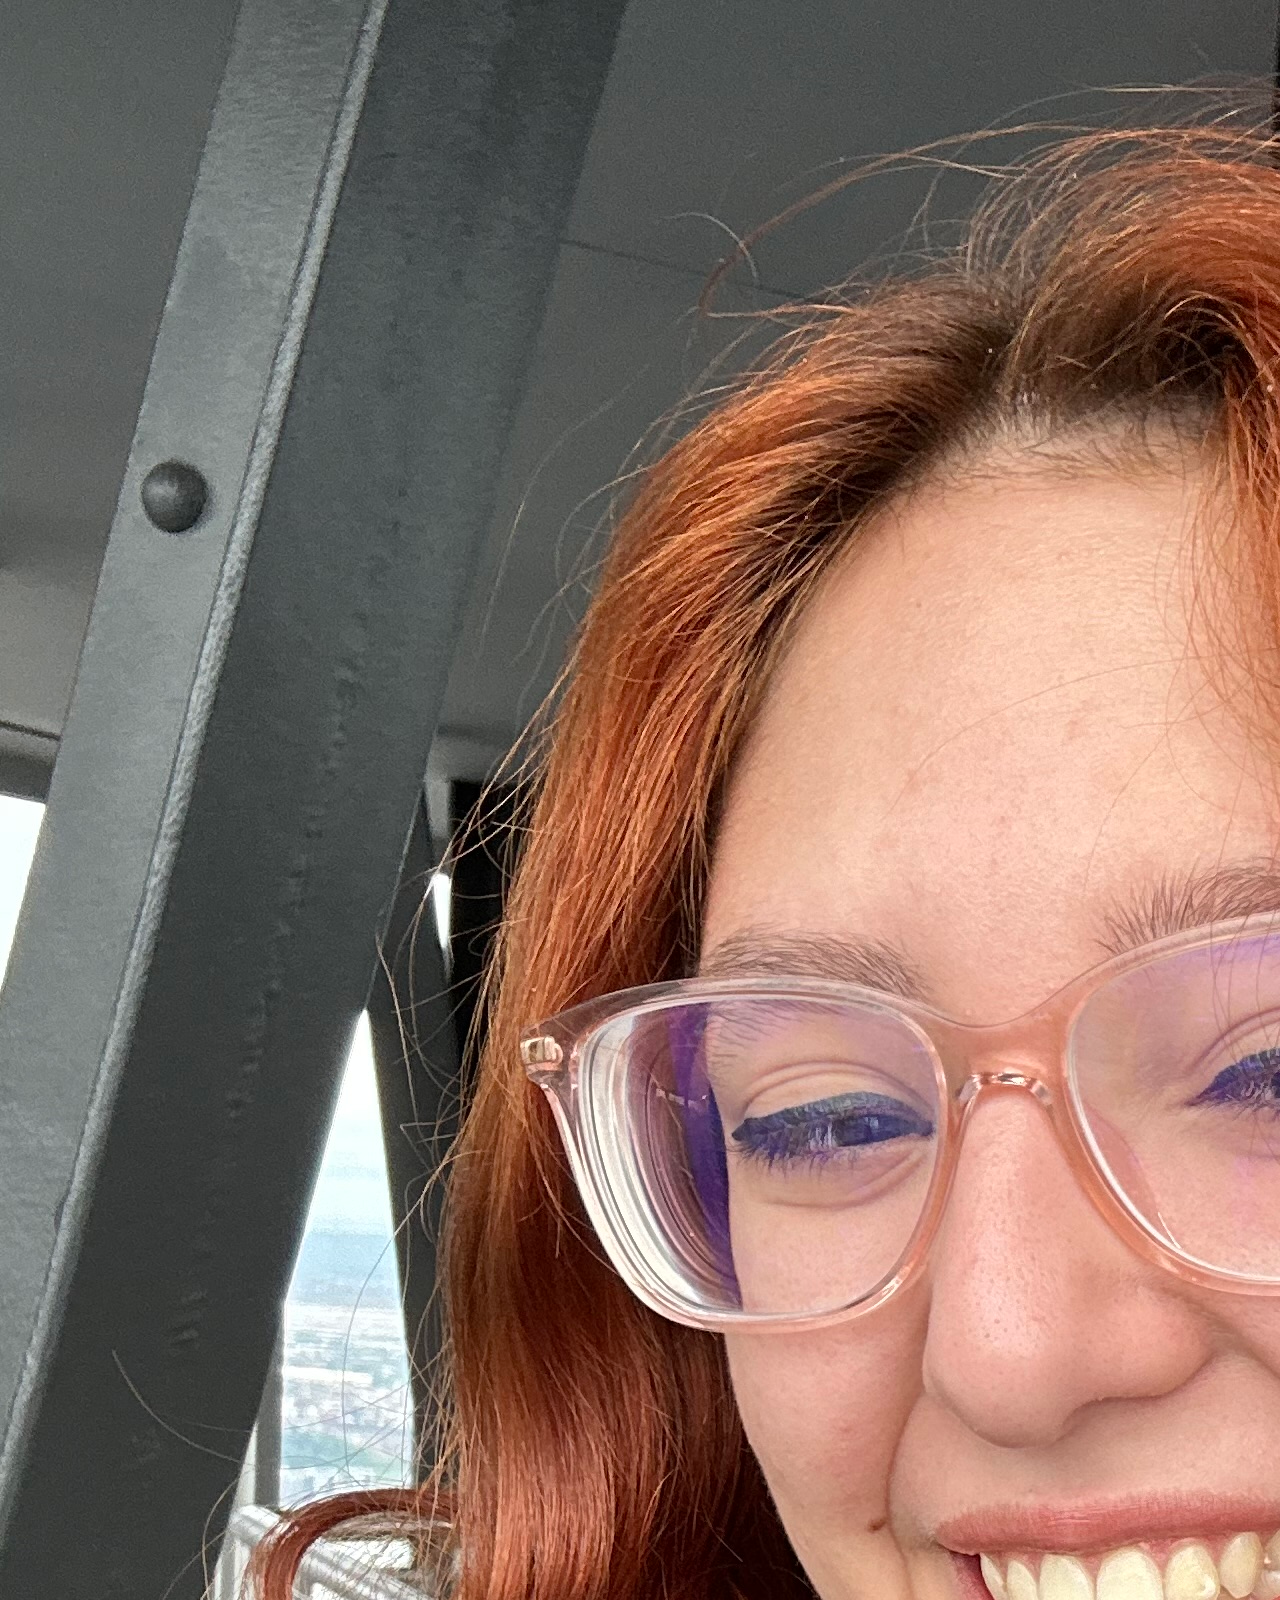
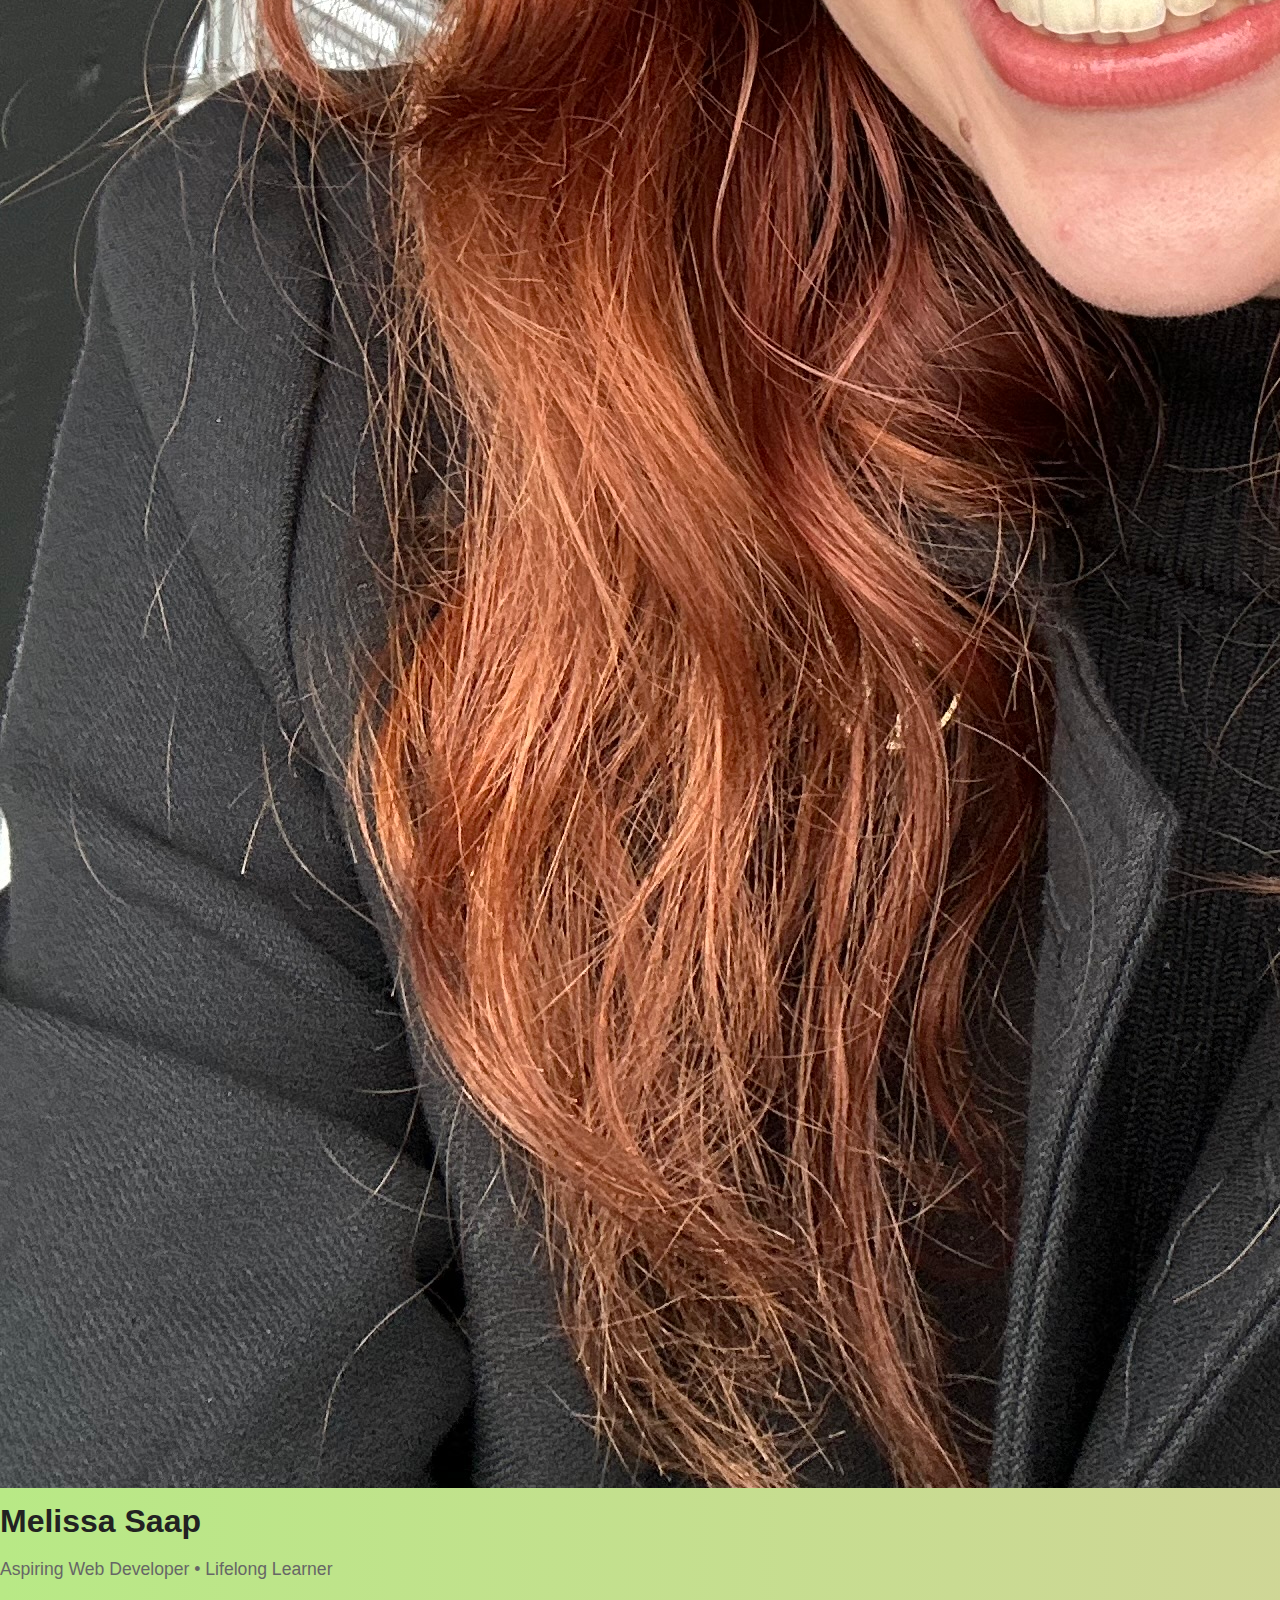
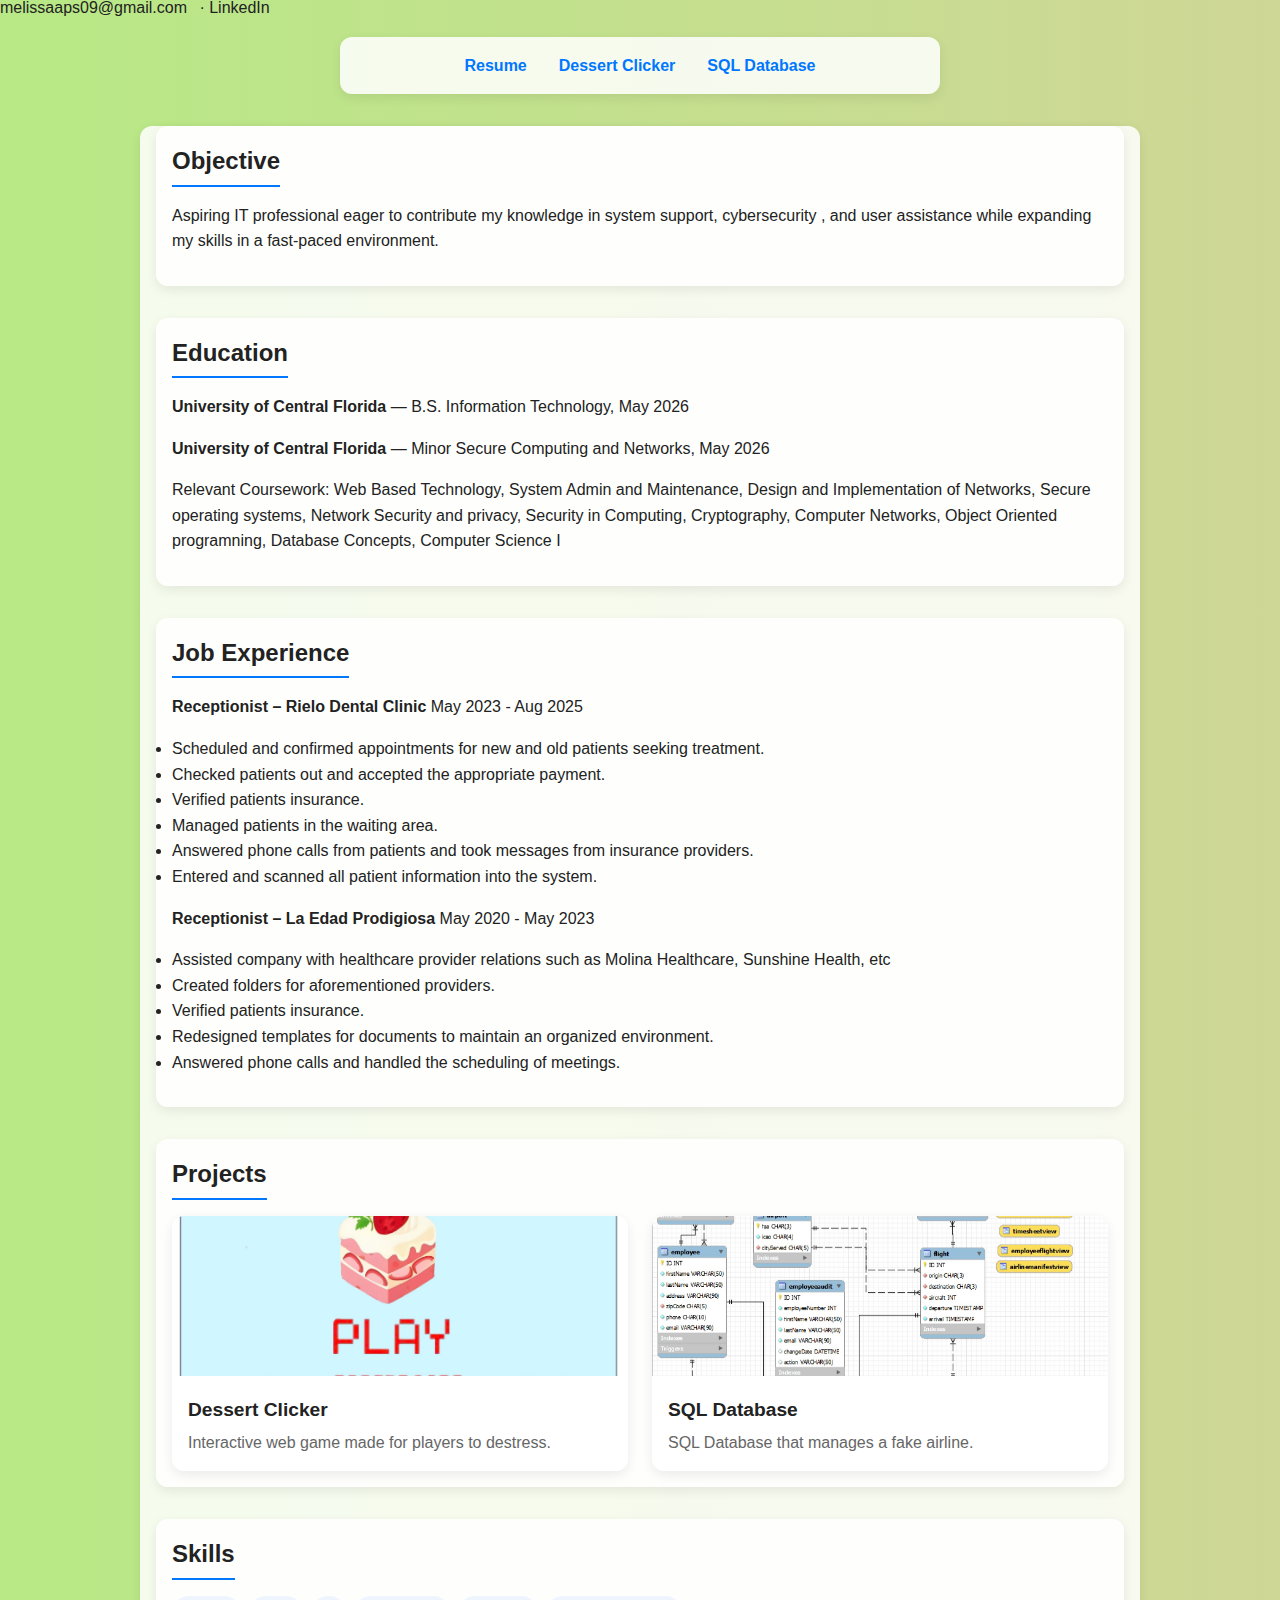
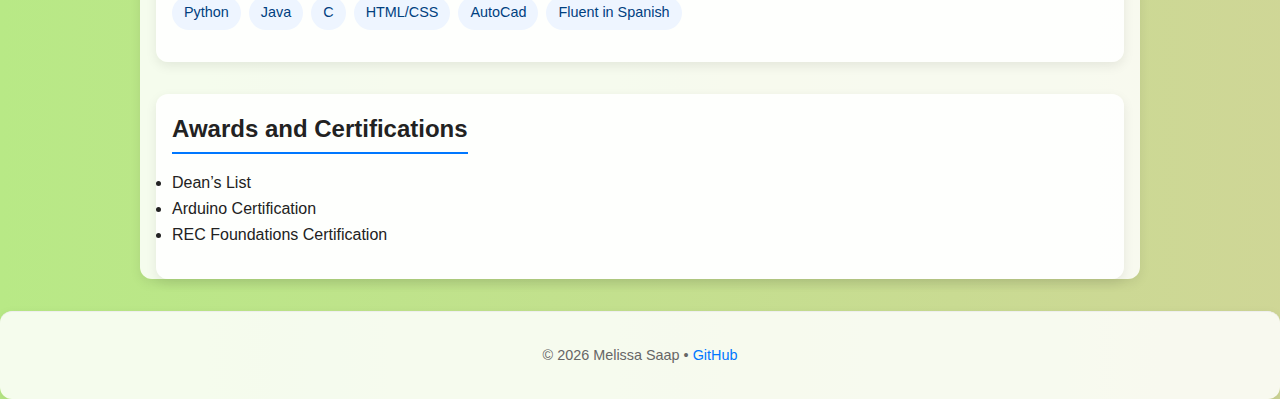
<file: index.html>
<!DOCTYPE html>
<html lang="en">
<head>
  <meta charset="UTF-8">
  <meta name="viewport" content="width=device-width, initial-scale=1.0">
  <title>Melissa Saap — Resume</title>
  <link rel="stylesheet" href="styles.css">
</head>
<body>
  
  <header class="info">
    <img src="images/profile.jpg" alt="Portrait of Full Name" class="info-photo">
    <div class="info-text">
      <h1><span class="accent">Melissa Saap</span></h1>
      <p class="subtitle">Aspiring Web Developer • Lifelong Learner</p>
      <p class="contact">
        <a href="mailto:melissaaps09@gmail.com">melissaaps09@gmail.com</a> ·
        <a href="https://www.linkedin.com/in/melissa-saap-445420251/" target="_blank" rel="noopener">LinkedIn</a>
      </p>
    </div>
  </header>

<nav class="main-nav">
  <a href="index.html" aria-current="page">Resume</a>
  <a href="Dessert.html">Dessert Clicker</a>
  <a href="sql.html">SQL Database</a>
</nav>

<main class="container">
  <section>
    <h2>Objective</h2>
    <p>Aspiring IT professional eager to contribute my knowledge in system support, cybersecurity , and user assistance while expanding my skills in a fast-paced environment.</p>
  </section>

  <section> 
    <h2>Education</h2> 
      <p><strong>University of Central Florida</strong> — B.S. Information Technology, May 2026</p> 
      <p><strong>University of Central Florida</strong> — Minor Secure Computing and Networks, May 2026</p> 
      <p>Relevant Coursework: Web Based Technology, System Admin and Maintenance, Design and Implementation of Networks, Secure operating systems, Network Security and privacy, Security in Computing, Cryptography, Computer Networks, Object Oriented programning, Database Concepts, Computer Science I</p> </section>

  <section>
    <h2>Job Experience</h2>
    <p><strong>Receptionist – Rielo Dental Clinic</strong> May 2023 - Aug 2025</p>
    <ul>
      <li>Scheduled and confirmed appointments for new and old patients seeking treatment.</li>
      <li>Checked patients out and accepted the appropriate payment.</li>
      <li>Verified patients insurance.</li>
      <li>Managed patients in the waiting area.</li>
      <li>Answered phone calls from patients and took messages from insurance providers.</li>
      <li>Entered and scanned all patient information into the system.</li>
    </ul>
    
    <p><strong>Receptionist – La Edad Prodigiosa</strong> May 2020 - May 2023</p>
    <ul>
      <li>Assisted company with healthcare provider relations such as Molina Healthcare, Sunshine Health, etc</li>
      <li>Created folders for aforementioned providers.</li>
      <li>Verified patients insurance.</li>
      <li>Redesigned templates for documents to maintain an organized environment. </li>
      <li>Answered phone calls and handled the scheduling of meetings.</li>
    </ul>
    
  </section>

  <section>
    <h2>Projects</h2>
    <div class="project-cards">
      <a href="Dessert.html" class="card">
        <img src="images/destitle.jpg" alt="Preview of Dessert Clicker">
        <h3>Dessert Clicker</h3>
        <p>Interactive web game made for players to destress. </p>
      </a>
      <a href="sql.html" class="card">
        <img src="images/sqldata1.jpg" alt="Preview of SQL Database">
        <h3>SQL Database</h3>
        <p>SQL Database that manages a fake airline.</p>
      </a>
    </div>
  </section>

  <section>
    <h2>Skills</h2>
    <ul class="skills">
      <li>Python</li>
      <li>Java</li>
      <li>C</li>
      <li>HTML/CSS</li>
      <li>AutoCad</li>
      <li>Fluent in Spanish</li>
    </ul>
  </section>

  <section>
    <h2>Awards and Certifications</h2>
    <ul>
      <li>Dean’s List</li>
      <li>Arduino Certification</li>
      <li>REC Foundations Certification</li>
    </ul>
  </section>
</main>

  <footer>
    <p>© <span id="yr"></span> Melissa Saap • <a href="https://github.com/YOURUSERNAME">GitHub</a></p>
  </footer>

  <script>
    document.getElementById('yr').textContent = new Date().getFullYear();
  </script>
</body>
</html>
</file>
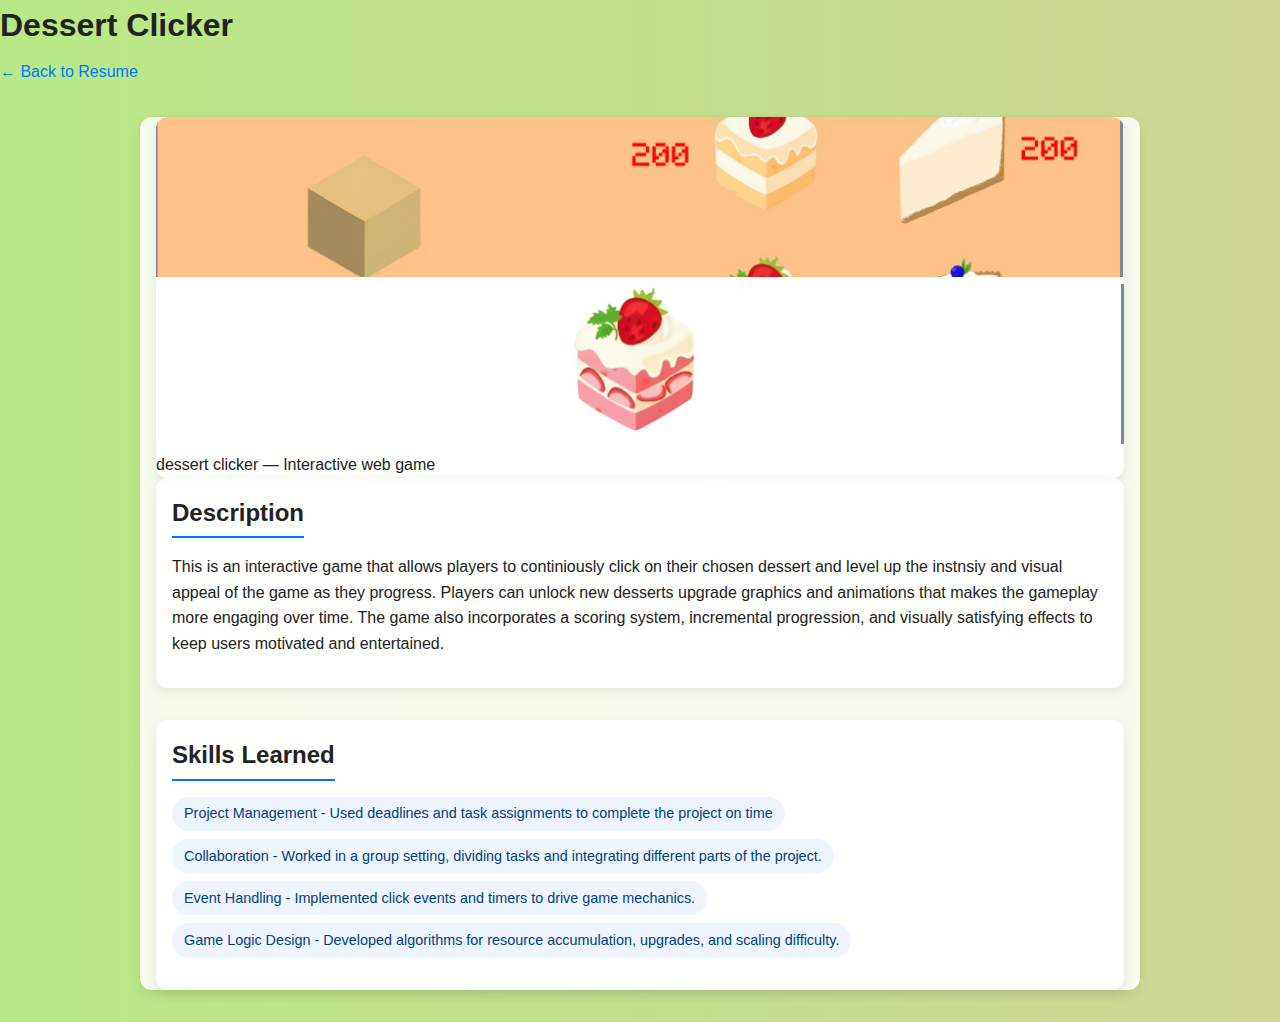
<file: Dessert.html>
<!DOCTYPE html>
<html lang="en">
<head>
  <meta charset="UTF-8">
  <meta name="viewport" content="width=device-width, initial-scale=1.0">
  <title>Dessert Clicker — Melissa Saap </title>
  <link rel="stylesheet" href="styles.css">
</head>
<body>
  <header class="inf">
    <h1>Dessert Clicker</h1>
    <p><a href="index.html">← Back to Resume</a></p>
  </header>

  <main class="container">
    <article>
      <figure class="card">
        <img src="images/desplay.jpg" alt="Screenshot of Upgrade Screen">
        <img src="images/desplay2.jpg" alt="Screenshot of Upgrade Screen">
        <figcaption>   dessert clicker — Interactive web game</figcaption>
      </figure>

      <section>
        <h2>Description</h2>
        <p>This is an interactive game that allows players to continiously click on their chosen dessert and level up the instnsiy and visual appeal of the game as they progress. Players can unlock new desserts upgrade graphics and animations that makes the gameplay more engaging over time. The game also incorporates a scoring system, incremental progression, and visually satisfying effects to keep users motivated and entertained.</p>
      </section>

      <section>
        <h2>Skills Learned</h2>
        <ul class="skills">
          <li>Project Management - Used deadlines and task assignments to complete the project on time</li>
          <li>Collaboration - Worked in a group setting, dividing tasks and integrating different parts of the project.</li>
          <li>Event Handling - Implemented click events and timers to drive game mechanics.</li>
          <li>Game Logic Design - Developed algorithms for resource accumulation, upgrades, and scaling difficulty.</li>

        </ul>
      </section>

    </article>
  </main>

</body>
</html>
</file>
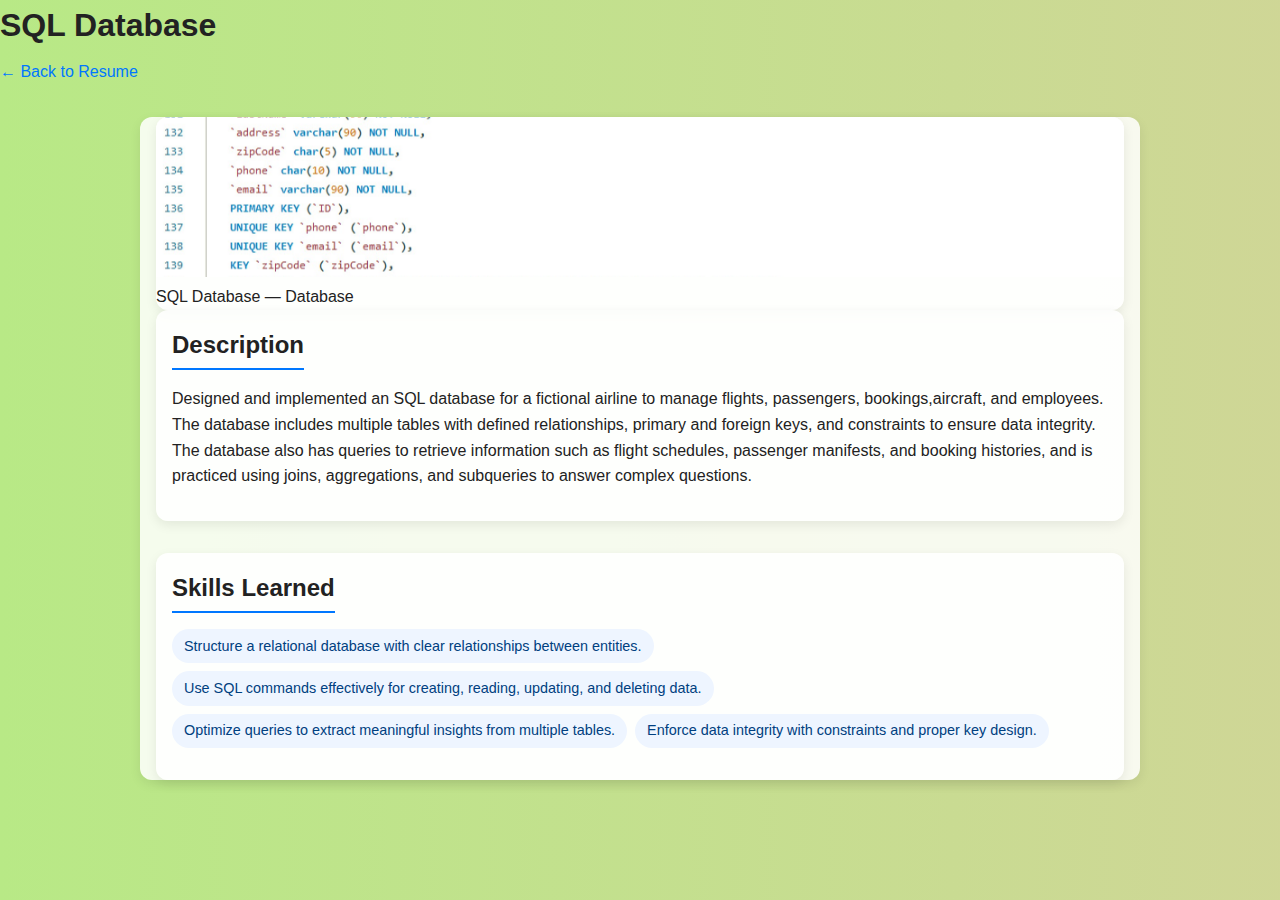
<file: sql.html>
<!DOCTYPE html>
<html lang="en">
<head>
  <meta charset="UTF-8">
  <meta name="viewport" content="width=device-width, initial-scale=1.0">
  <title>SQL Database — Melissa Saap</title>
  <link rel="stylesheet" href="styles.css">
</head>
<body>
  <header class="inf">
    <h1>SQL Database</h1>
    <p><a href="index.html">← Back to Resume</a></p>
  </header>

  <main class="container">
    <article>
      <figure class="card">
        <img src="images/sqldata2.jpg" alt="Screenshot of SQL Code">
        <figcaption>SQL Database — Database</figcaption>
      </figure>

      <section>
        <h2>Description</h2>
        <p>Designed and implemented an SQL database for a fictional airline to manage flights, passengers, bookings,aircraft, and employees. The database includes multiple tables with defined relationships, primary and foreign keys, and constraints to ensure data integrity.  The database also has queries to retrieve information such as flight schedules, passenger manifests, and booking histories, and is practiced using joins, aggregations, and subqueries to answer complex questions.</p>
      </section>

      <section>
        <h2>Skills Learned</h2>
        <ul class="skills">
          <li>Structure a relational database with clear relationships between entities.</li>
          <li>Use SQL commands effectively for creating, reading, updating, and deleting data.</li>
          <li>Optimize queries to extract meaningful insights from multiple tables.</li>
          <li>Enforce data integrity with constraints and proper key design.</li>
        </ul>
      </section>

    </article>
  </main>

</body>
</html>
</file>
<file: styles.css>
/* =======================
   VARIABLES
======================= */
:root {
  --accent: #0077ff;
  --text: #222;
  --muted: #666;
  --radius: 12px;
  --shadow: 0 4px 12px rgba(0,0,0,0.08);
  --transition-speed: 0.25s;
}

/* =======================
   RESET & BASE
======================= */
* {
  box-sizing: border-box;
  margin: 0;
  padding: 0;
}

body {
  font-family: "Segoe UI", Roboto, sans-serif;
  color: var(--text);
  line-height: 1.6;
  min-height: 100vh;
  background: linear-gradient(270deg, #A3CEF1, #F9E79F, #F5B7B1, #B8E986); /* pastel gradient */
  background-size: 800% 800%;
  animation: gradientMove 30s ease infinite; /* slower for subtle effect */
}

/* Gradient animation */
@keyframes gradientMove {
  0% { background-position: 0% 50%; }
  50% { background-position: 100% 50%; }
  100% { background-position: 0% 50%; }
}

/* Links */
a {
  color: var(--accent);
  text-decoration: none;
  transition: color var(--transition-speed);
}
a:hover, a:focus {
  color: #0056cc;
  outline: none;
}
a:focus-visible {
  outline: 3px solid #ffd54d;
  outline-offset: 2px;
}

/* Headings */
h1, h2, h3 {
  font-weight: 700;
  color: var(--text);
  margin-bottom: 0.5rem;
}
h1 { font-size: 2rem; }
h2 { font-size: 1.5rem; border-bottom: 2px solid var(--accent); display: inline-block; padding-bottom: 0.25rem; margin-bottom: 1rem; }
h3 { font-size: 1.2rem; margin-bottom: 0.25rem; }

/* =======================
   CONTAINERS & LAYOUT
======================= */
.container {
  max-width: 1000px;
  margin: 2rem auto;
  padding: 0 1rem;
  background: rgba(255,255,255,0.85); /* semi-transparent for readability */
  border-radius: var(--radius);
  box-shadow: var(--shadow);
}

/* =======================
   HERO SECTION
======================= */
.hero {
  display: flex;
  align-items: center;
  gap: 2rem;
  padding: 2rem 1rem;
  background: rgba(255,255,255,0.85);
  border-radius: var(--radius);
  margin: 2rem auto;
  max-width: 900px;
  box-shadow: var(--shadow);
}
.hero-photo {
  width: 150px;
  height: 150px;
  border-radius: 50%;
  object-fit: cover;
  box-shadow: var(--shadow);
}
.hero-text h1 .accent {
  color: var(--accent);
}
.subtitle {
  font-size: 1.1rem;
  color: var(--muted);
  margin-bottom: 0.75rem;
}
.contact a {
  margin-right: 0.5rem;
  color: var(--text);
}

/* =======================
   NAVIGATION
======================= */
.main-nav {
  display: flex;
  justify-content: center;
  gap: 2rem;
  padding: 1rem;
  background: rgba(255,255,255,0.85);
  border-radius: var(--radius);
  margin: 1rem auto;
  max-width: 600px;
  box-shadow: var(--shadow);
}
.main-nav a {
  font-weight: 600;
}

/* =======================
   SECTIONS
======================= */
section {
  margin-bottom: 2rem;
  background: rgba(255,255,255,0.85);
  padding: 1rem;
  border-radius: var(--radius);
  box-shadow: var(--shadow);
}
section p, section ul {
  margin-bottom: 1rem;
}

/* =======================
   PROJECT CARDS
======================= */
.project-cards {
  display: grid;
  grid-template-columns: repeat(auto-fit, minmax(250px,1fr));
  gap: 1.5rem;
}
.card {
  background: rgba(255,255,255,0.85);
  border-radius: var(--radius);
  box-shadow: var(--shadow);
  overflow: hidden;
  transition: transform var(--transition-speed), box-shadow var(--transition-speed);
}
.card:hover {
  transform: translateY(-5px);
  box-shadow: 0 6px 16px rgba(0,0,0,0.12);
}
.card img {
  width: 100%;
  height: 160px;
  object-fit: cover;
}
.card h3 {
  margin: 0.75rem 1rem 0.25rem;
}
.card p {
  margin: 0 1rem 1rem;
  color: var(--muted);
}

/* =======================
   SKILLS
======================= */
.skills {
  display: flex;
  flex-wrap: wrap;
  gap: 0.5rem;
  list-style: none;
}
.skills li {
  background: #eef5ff;
  color: #004080;
  padding: 0.35rem 0.75rem;
  border-radius: 999px;
  font-size: 0.9rem;
}

/* =======================
   FOOTER
======================= */
footer {
  text-align: center;
  padding: 2rem 1rem;
  font-size: 0.9rem;
  color: var(--muted);
  border-top: 1px solid #eee;
  background: rgba(255,255,255,0.85);
  border-radius: var(--radius);
  box-shadow: var(--shadow);
}

/* =======================
   RESPONSIVE
======================= */
@media (max-width: 800px) {
  .hero {
    flex-direction: column;
    text-align: center;
  }
  .hero-photo { margin-bottom: 1rem; }
}
</file>
